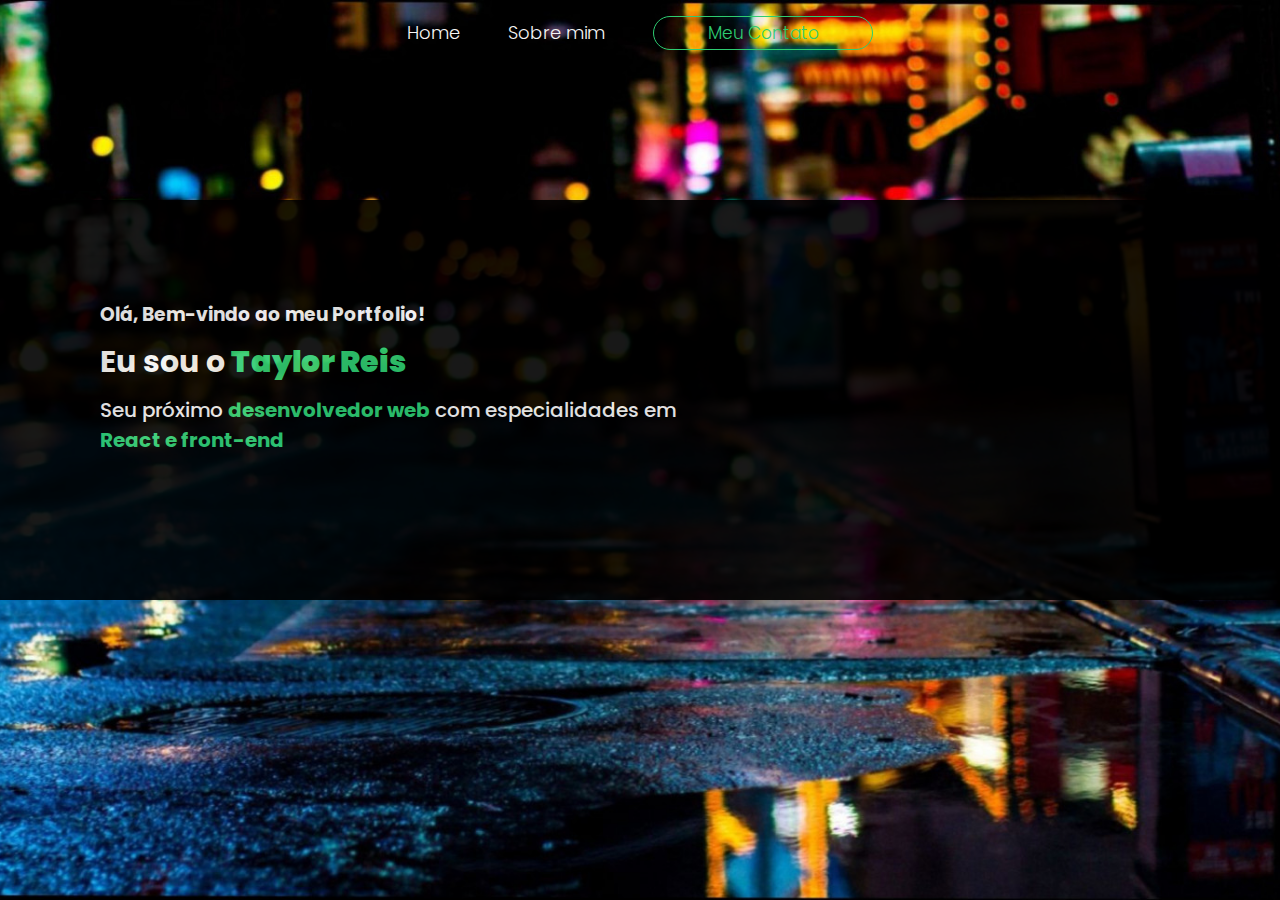
<file: index.html>
<!DOCTYPE html>
<html lang="pt-br">
<head>
    <meta charset="UTF-8">
    <meta name="viewport" content="width=device-width, initial-scale=1.0">
    <title>Portfolio</title>
    <link rel="stylesheet" href="https://cdnjs.cloudflare.com/ajax/libs/font-awesome/6.1.0/css/all.min.css" integrity="sha512-10/jx2EXwxxWqCLX/hHth/vu2KY3jCF70dCQB8TSgNjbCVAC/8vai53GfMDrO2Emgwccf2pJqxct9ehpzG+MTw==" crossorigin="anonymous" referrerpolicy="no-referrer" />
    <link rel="stylesheet" href="./styles/style.css">
</head>
<body>

    <div class="background">
            <header>
                <div class="cabecalho__link">
                    <li>
                        <a class="menu" href="index.html">Home</a>
                    </li>
                    <li>
                        <a class="menu" href="about.html">Sobre mim</a>
                    </li>
                    <a class="button" href="contact.html">Meu Contato</a>
                </div><!--cabecalho__link-->               
            </header>

            <main class="container__text">
                <div class="text">
                    <h3>Olá, Bem-vindo ao meu Portfolio!</h3>
                    <h1>Eu sou o <strong>Taylor Reis</strong></h1>
                    <p>Seu próximo <strong>desenvolvedor web</strong> com especialidades em<br> <strong>React e front-end</strong></p>
                    <!-- <h3>Acesse minhas redes:</h3> -->
                    <a href="https://github.com/tayorei"><i class="fa-brands fa-github"></i></a>
                    <a href="https://www.twitch.tv/tayorei"><i class="fa-brands fa-twitch"></i></a>
                    <a href="https://www.linkedin.com/in/taylor-reis-a1b5a227a/"><i class="fa-brands fa-linkedin"></i></a>
                </div>
                <div class="redes__sociais">
                    
                </div><!--redes__sociais>
            </main><!--container__text-->
    </div><!--background-->
</body>
</html>
</file>
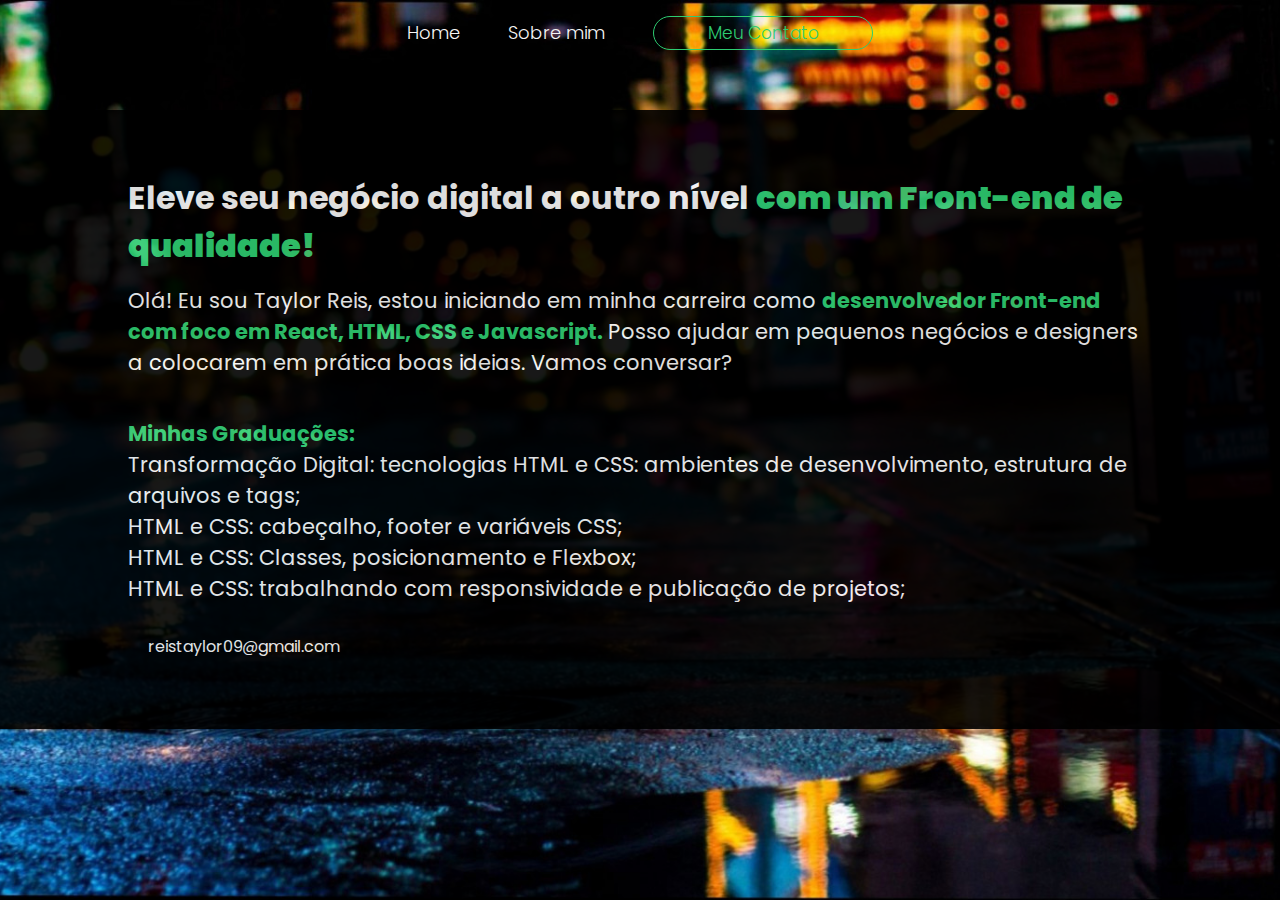
<file: about.html>
<!DOCTYPE html>
<html lang="pt-br">
<head>
    <meta charset="UTF-8">
    <meta name="viewport" content="width=device-width, initial-scale=1.0">
    <link rel="stylesheet" href="https://cdnjs.cloudflare.com/ajax/libs/font-awesome/6.1.0/css/all.min.css" integrity="sha512-10/jx2EXwxxWqCLX/hHth/vu2KY3jCF70dCQB8TSgNjbCVAC/8vai53GfMDrO2Emgwccf2pJqxct9ehpzG+MTw==" crossorigin="anonymous" referrerpolicy="no-referrer" />
    <link rel="stylesheet" href="./styles/style.css">
    <title>Sobre mim</title>
</head>
<body>
    
    <div class="background">
        <header>
            <div class="cabecalho__link">
                <li>
                    <a class="menu" href="index.html">Home</a>
                </li>
                <li>
                    <a class="menu" href="about.html">Sobre mim</a>
                </li>

                <a class="button" href="contact.html">Meu Contato</a>
            </div><!--cabecalho__link-->               
        </header>

    <main class="container__text__about">
        <div class="text__about">
            <h1>Eleve seu negócio digital a outro nível <strong>com um Front-end de qualidade!</strong></h1>
            <p class="paragrafo">Olá! Eu sou Taylor Reis, estou iniciando em minha carreira como <strong>desenvolvedor Front-end com foco em React, HTML, CSS e  Javascript.</strong> Posso ajudar em pequenos negócios e designers a colocarem em prática boas ideias. Vamos conversar?</p><br>
            <p class="paragrafo"><strong>Minhas Graduações:</strong><br>
                Transformação Digital: tecnologias
                HTML e CSS: ambientes de desenvolvimento, estrutura de arquivos e tags;<br>
                HTML e CSS: cabeçalho, footer e variáveis CSS;<br>
                HTML e CSS: Classes, posicionamento e Flexbox;<br>
                HTML e CSS: trabalhando com responsividade e publicação de projetos;</p>
        </div >
</body>
    <footer class="rodape">
        <p class="paragrafo__rodapes"><i class="fa-regular fa-envelope"></i> reistaylor09@gmail.com</p>
    </footer>
</html>
</file>
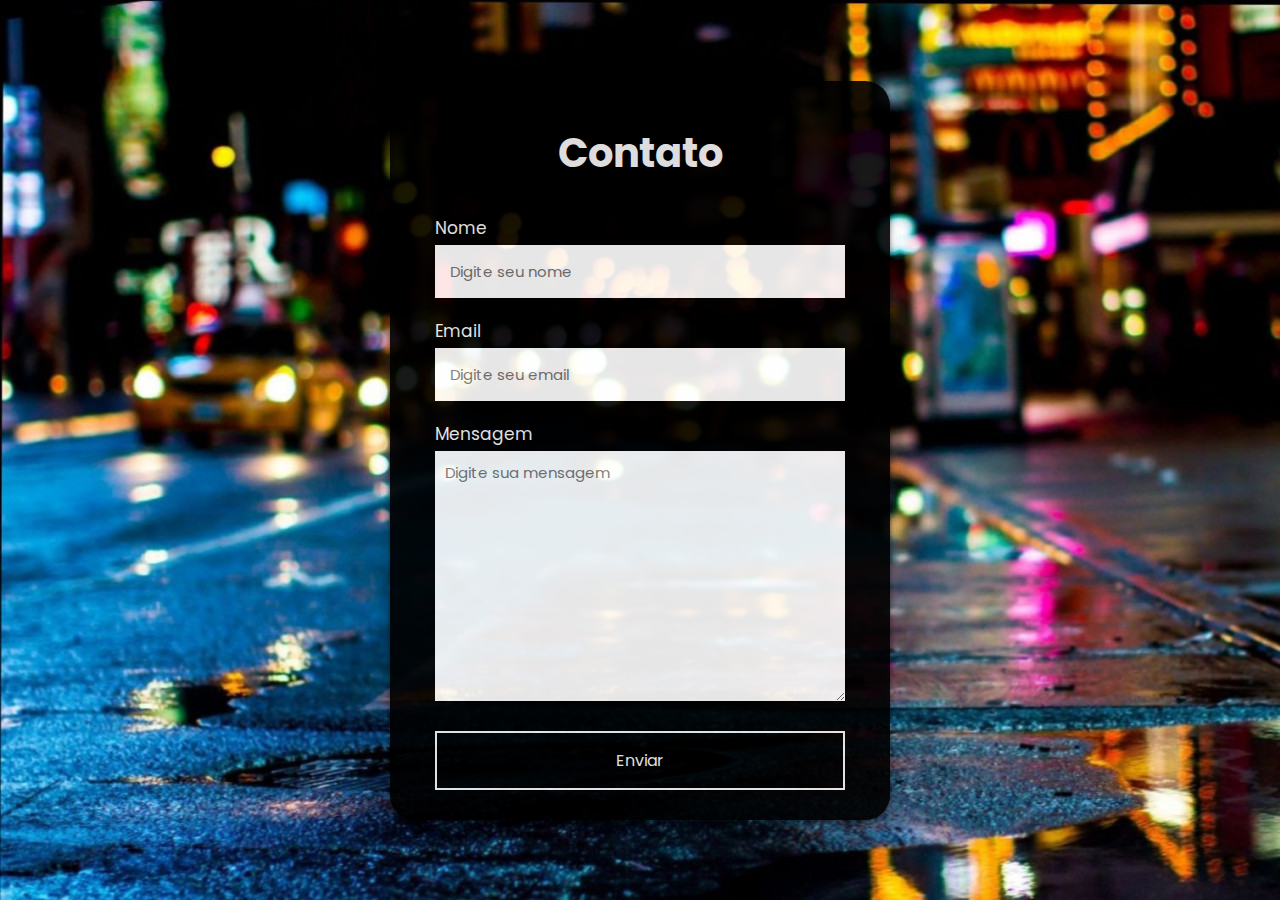
<file: contact.html>
<!DOCTYPE html>
<html lang="pt-br">
<head>
    <meta charset="UTF-8">
    <meta http-equiv="X-UA-Compatible" content="IE=edge">
    <meta name="viewport" content="width=device-width, initial-scale=1.0">
    <link rel="stylesheet" href="https://cdnjs.cloudflare.com/ajax/libs/font-awesome/6.1.0/css/all.min.css" integrity="sha512-10/jx2EXwxxWqCLX/hHth/vu2KY3jCF70dCQB8TSgNjbCVAC/8vai53GfMDrO2Emgwccf2pJqxct9ehpzG+MTw==" crossorigin="anonymous" referrerpolicy="no-referrer" />
    <link rel="stylesheet" href="./styles/styles.css">
    <title>Formulário para Contato</title>
</head>
<body>
    <section>
        <h2>Contato</h2>
        <form action="https://api.staticforms.xyz/submit" method="post">
            <label>Nome</label>
            <input type="text" name="name" placeholder="Digite seu nome" autocomplete="off" required>
            <label>Email</label>
            <input type="email" name="email" placeholder="Digite seu email" autocomplete="off" required>
            <label>Mensagem</label>
            <textarea name="message" cols="30" rows="10" placeholder="Digite sua mensagem" required></textarea>
            <button type="submit">Enviar</button>

            <input type="hidden" name="redirectTo" value="https://taylor-portfolio.vercel.app/obrigado.html">
            <input type="hidden" name="accessKey" value="71519c90-715e-4ce4-88dd-e90dd4ed993a">

        </form>
    </section>
</body>
</html>
</file>
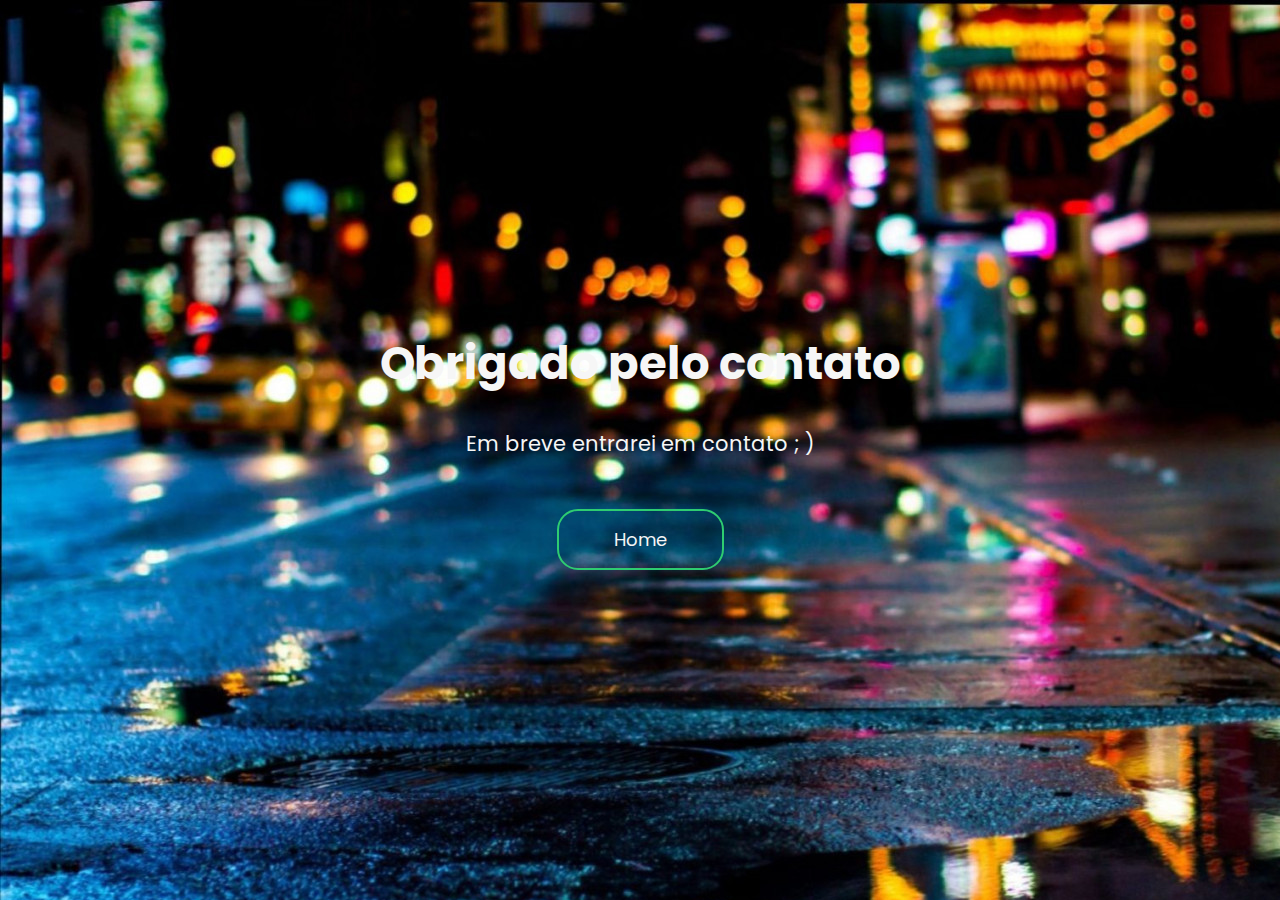
<file: obrigado.html>
<!DOCTYPE html>
<html lang="pt-br">
<head>
    <meta charset="UTF-8">
    <meta http-equiv="X-UA-Compatible" content="IE=edge">
    <meta name="viewport" content="width=device-width, initial-scale=1.0">
    <link rel="stylesheet" href="./styles/styles.css">
    <title>Obrigado!</title>
</head>
<body class="main">
    <h1 class="text">Obrigado pelo contato</h1>
    <p class="paragrafo">Em breve entrarei em contato ; )</p>
    <a href="index.html" class="btn">Home</a>
</body>
</html>
</file>
<file: styles/style.css>
@import url('https://fonts.googleapis.com/css2?family=Poppins:ital,wght@0,500;0,600;0,700;0,800;0,900;1,400;1,500;1,600;1,700;1,800;1,900&display=swap');

:root {
    --cor-primaria: #f6f6f6;
    --cor-secundaria: #2ecc71;
    --cor-terciaria: #000;
}


* {
    margin: 0;
    padding: 0;
    box-sizing: border-box;
    font-family: 'Poppins' , sans-serif;
    text-decoration: none;
    list-style: none;

}

body {
    overflow: hidden;
}

.background {
    background: linear-gradient(rgba(0, 0, 0, 0.5), rgba(0, 0, 0, 0.5));
    background-image: url(background.jpg);
    background-size: cover;
    background-position: center;
    width: 100%;
    height: 100vh;
}

header {
    display: flex;
    justify-content: space-around;
    align-items: center;
    text-align: center;
    max-width: 100%;
    padding-top: 1rem;

}

.cabecalho__link {
    display: flex;
    align-items: baseline;
    gap: 3rem;
    font-weight: 300;
    cursor: pointer;
}

.menu {
    color: var(--cor-primaria);
    font-size: 18px;
}

.menu:hover {
    color: var(--cor-secundaria);
    transition: 0.3s all;
}

.button {
    color: var(--cor-secundaria);
    background: transparent;
    border: solid 1px var(--cor-secundaria);
    padding: 3px;
    font-size: 17px;
    width: 220px;
    border-radius: 100px;
    text-align: center;
    cursor: pointer;
}

.button:hover {    
    color: var(--cor-primaria);
    background-color: var(--cor-secundaria);
    transition: 0.5s;
}
.container__text {
    padding: 150px 0 0 0;
    color: var(--cor-primaria);
}

.text {
    background-color: var(--cor-terciaria);
    background-size: auto;
    opacity: 90%;
    padding: 100px;
    height: 400px;
    
}


.text h3{
    color: var(--cor-primaria);

}

.text h1 {
    margin-top: 10px;
    color: var(--cor-primaria);
    font-size: 30px;

    
}

.paragrafo {
    display: column;
    font-size: 21px;
    margin-top: 15px;
}

i {
    color: var(--cor-secundaria);
    padding: 10px;
    margin-top: 10px;
    font-size: 30px;
}

strong {
    color: var(--cor-secundaria);
}



.text p {
    color: var(--cor-primaria);
    font-weight: 500;
    margin-top: 10px;
    font-size: 20px;
}

.container__text__about {
    background-color: var(--cor-terciaria);
    margin-top: 60px;
    padding:  5% 10%;
    opacity: 90%;
}

.text__about {
    color: var(--cor-primaria);
}

footer {
    margin-top: 15px;
    color:var(--cor-primaria);
}

@media (max-width: 700px){


.cabecalho__link {
    padding: 5%;
    justify-content: center;
    gap: 30px;
}

.button {
    width: auto;
}
}
</file>
<file: styles/styles.css>
@import url('https://fonts.googleapis.com/css2?family=Poppins:ital,wght@0,500;0,600;0,700;0,800;0,900;1,400;1,500;1,600;1,700;1,800;1,900&display=swap');

:root {
    --cor-primaria: #f6f6f6;
    --cor-secundaria: #2ecc71;
    --cor-terciaria: #000;
}

*{
    margin: 0;
    padding: 0;
    box-sizing: border-box;
    font-family: "Poppins",sans-serif;
}
body{
    display: flex;
    align-items: center;
    justify-content: center;
    min-height: 100vh;
    background-image: url(background.jpg);
}
section{
    opacity: 90%;
    border-radius: 25px;
    display: flex;
    align-items: center;
    justify-content: center;
    flex-direction: column;
    padding: 10px 45px;
    background: var(--cor-terciaria);
    width: 500px;
    box-shadow: rgba(0, 0, 0, 0.4) 0px 2px 4px, rgba(0, 0, 0, 0.3) 0px 7px 13px -3px, rgba(0, 0, 0, 0.2) 0px -3px 0px inset;
}
section h2{
    color: var(--cor-primaria);
    font-size: 2.5rem;
    margin: 2rem;
}
section form{
    display: flex;
    flex-direction: column;
    width: 100%;
}
form label{
    color: var(--cor-primaria);
    font-size: 17px;
    margin-bottom: 4px;
}
form input{
    padding: 15px;
    outline: none;
    border: 0;
    margin-bottom: 20px;
    font-size: 15px;
    transition: all 0.5s;
}
form input:focus{
    border-radius: 16px;
}
form textarea{
    padding: 10px;
    outline: none;
    border: 0;
    font-size: 15px;
    margin-bottom: 30px;
    transition: all 0.5s;
}
form textarea:focus{
    border-radius: 16px;
}
form button{
    padding: 15px;
    cursor: pointer;
    font-size: 16px;
    background: transparent;
    border: 2px solid var(--cor-primaria);
    color: var(--cor-primaria);
    transition: all 1s;
    margin-bottom: 20px;
}
form button:hover{
    background: var(--cor-primaria);
    color: #101026;
    border-radius: 16px;
}

/*Página do Obrigado*/

.main{
   display: flex;
   align-items: center;
   justify-content: center;
   min-height: 100vh;
   background-image: url(background.jpg);
   flex-direction: column;
}
.text{
    font-size: 45px;
    color: var(--cor-primaria);
    margin-bottom: 30px;
}
.paragrafo{
    color: var(--cor-primaria);
    margin-bottom: 50px;
    font-size: 21px;
    
}
.btn{
    padding: 15px 55px;
    background: var(--cor-primaria);
    background: transparent;
    border: solid 2px var(--cor-secundaria);
    text-decoration: none;
    color: var(--cor-primaria);
    font-size: 18px;
    border-radius: 21px;

}
.btn:hover{
    background-color: var(--cor-secundaria);
    color: var(--cor-primaria);
    transition: all 0.5s;
}
</file>
